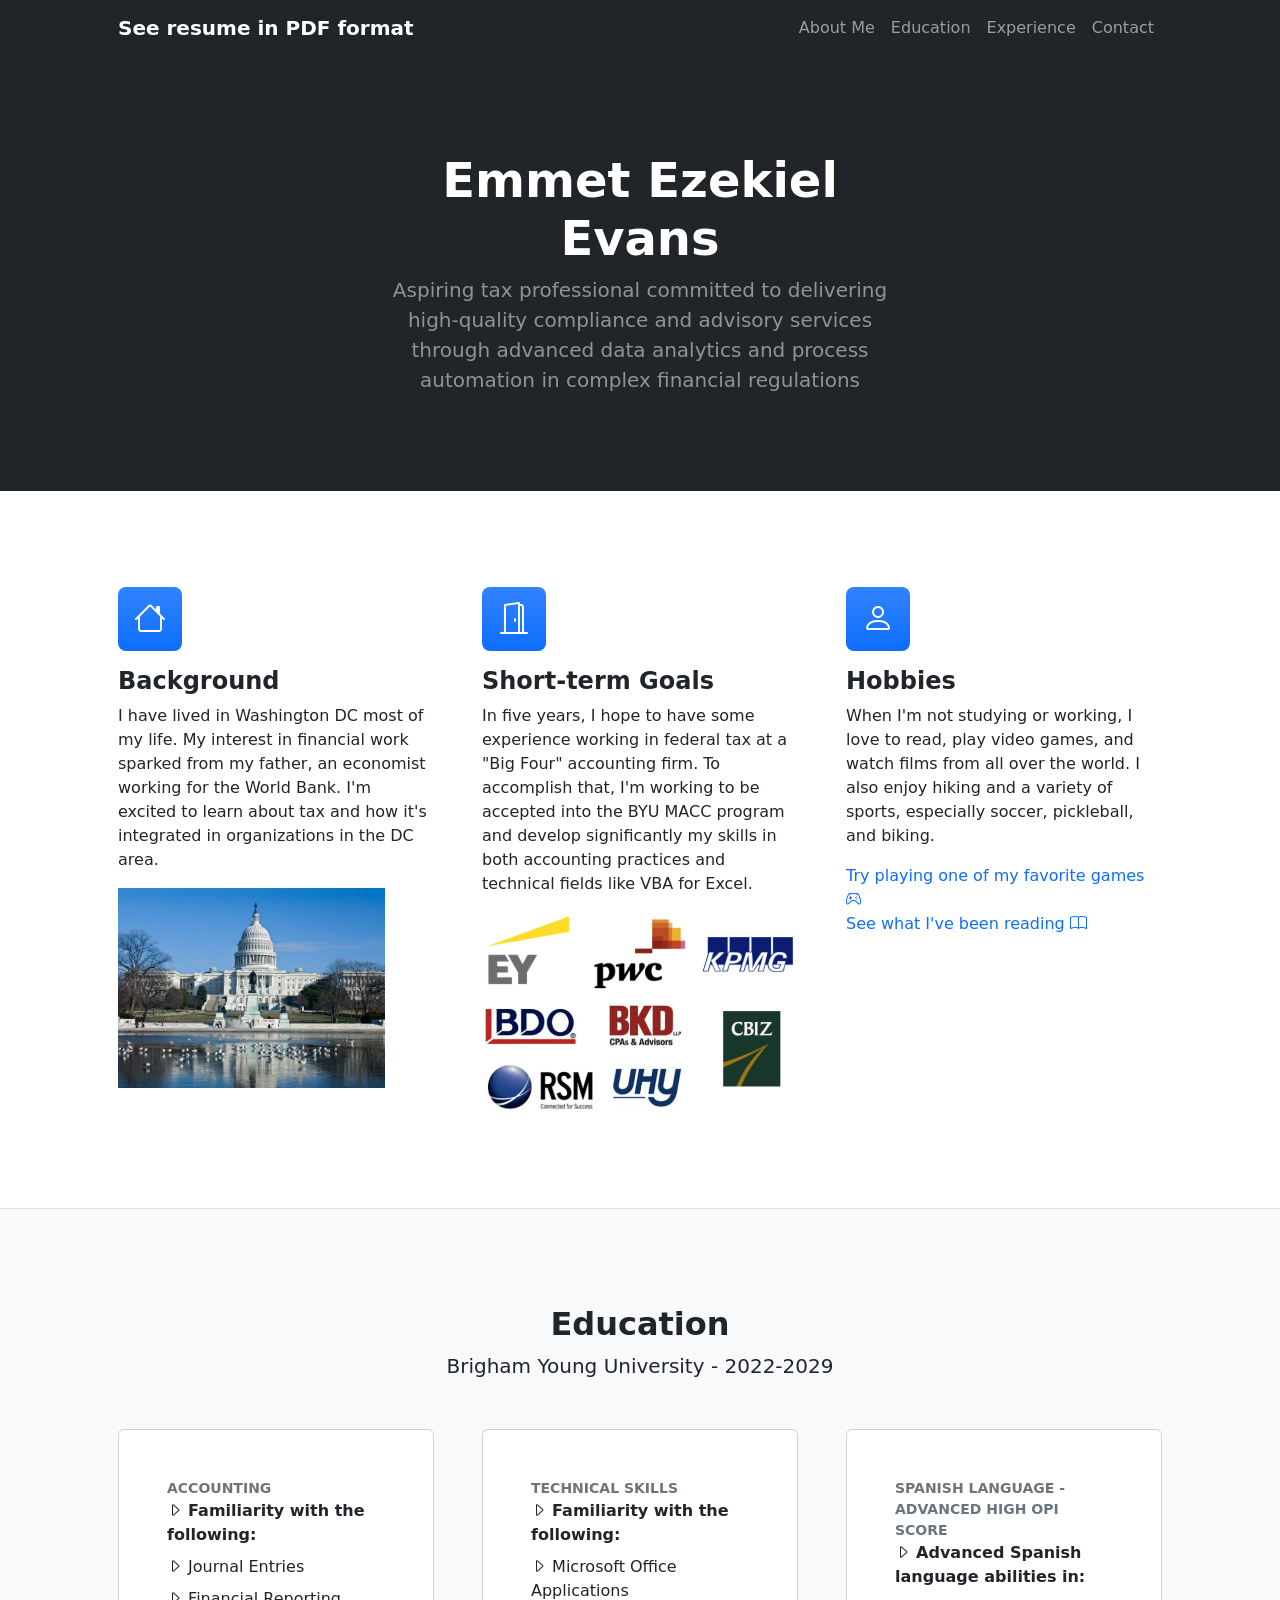
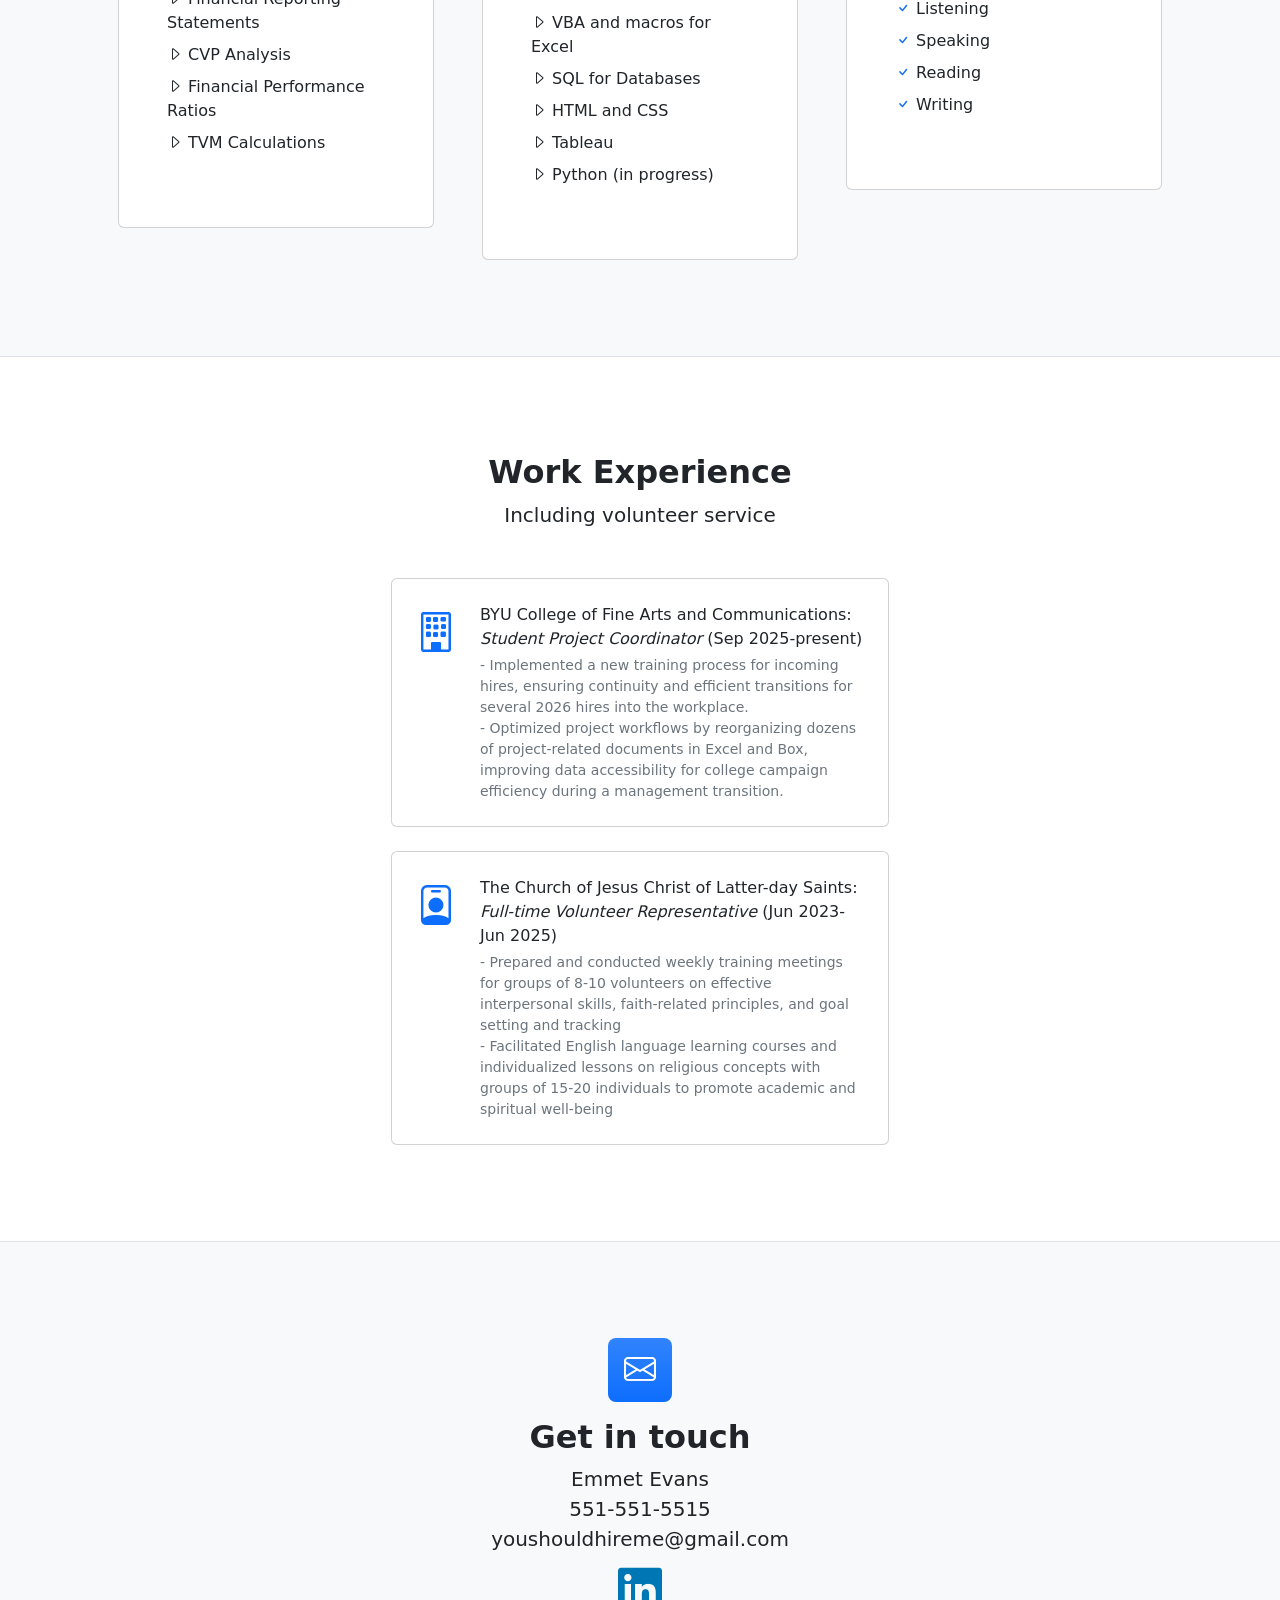
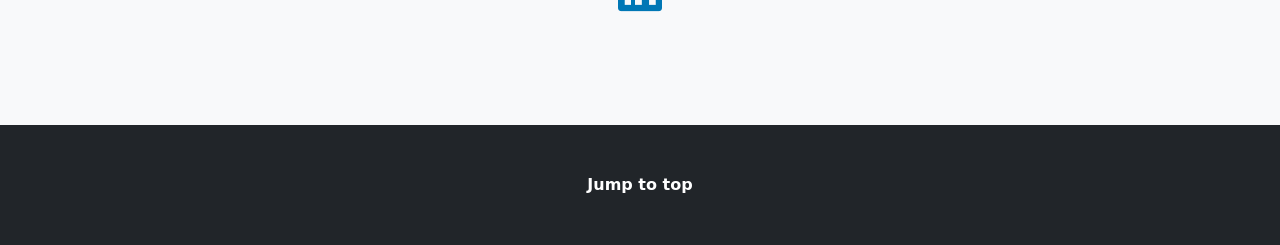
<file: index.html>
<!DOCTYPE html>
<html lang="en">
    <head>
        <meta charset="utf-8" />
        <meta name="viewport" content="width=device-width, initial-scale=1, shrink-to-fit=no" />
        <meta name="description" content="" />
        <meta name="author" content="" />
        <title>Business Frontpage - Start Bootstrap Template</title>
        <!-- Favicon-->
        <link rel="icon" type="image/x-icon" href="assets/favicon.ico" />
        <!-- Bootstrap icons-->
        <link href="https://cdn.jsdelivr.net/npm/bootstrap-icons@1.4.1/font/bootstrap-icons.css" rel="stylesheet" />
        <!-- Core theme CSS (includes Bootstrap)-->
        <link href="css/styles.css" rel="stylesheet" />
        <link rel="stylesheet" href="https://cdnjs.cloudflare.com/ajax/libs/font-awesome/6.0.0/css/all.min.css">
    </head>
    <body>
        <!-- Responsive navbar-->
        <nav class="navbar navbar-expand-lg navbar-dark bg-dark">
            <div class="container px-5">
                <a class="navbar-brand" href="Resume11 - Emmet Evans.pdf" id="jumptop">See resume in PDF format</a>
                <button class="navbar-toggler" type="button" data-bs-toggle="collapse" data-bs-target="#navbarSupportedContent" aria-controls="navbarSupportedContent" aria-expanded="false" aria-label="Toggle navigation"><span class="navbar-toggler-icon"></span></button>
                <div class="collapse navbar-collapse" id="navbarSupportedContent">
                    <ul class="navbar-nav ms-auto mb-2 mb-lg-0">
                        <li class="nav-item"><a class="nav-link" aria-current="page" href="#personal">About Me</a></li>
                        <li class="nav-item"><a class="nav-link" href="#educated">Education</a></li>
                        <li class="nav-item"><a class="nav-link" href="#EXP">Experience</a></li>
                        <li class="nav-item"><a class="nav-link" href="#contact">Contact</a></li>
                    </ul>
                </div>
            </div>
        </nav>
        <!-- Header-->
        <header class="bg-dark py-5">
            <div class="container px-5">
                <div class="row gx-5 justify-content-center">
                    <div class="col-lg-6">
                        <div class="text-center my-5">
                            <h1 class="display-5 fw-bolder text-white mb-2">Emmet Ezekiel Evans</h1>
                            <p class="lead text-white-50 mb-4">Aspiring tax professional committed to delivering high-quality compliance and advisory services through advanced data analytics and process automation in complex financial regulations</p>
                        </div>
                    </div>
                </div>
            </div>
        </header>
        <!-- Features section-->
        <section class="py-5 border-bottom" id="personal">
            <div class="container px-5 my-5">
                <div class="row gx-5">
                    <div class="col-lg-4 mb-5 mb-lg-0">
                        <div class="feature bg-primary bg-gradient text-white rounded-3 mb-3"><i class="bi bi-house"></i></div>
                        <h2 class="h4 fw-bolder">Background</h2>
                        <p>I have lived in Washington DC most of my life. My interest in financial work sparked from my father, an economist working for the World Bank. I'm excited to learn about tax and how it's integrated in organizations in the DC area.</p>
                        <a class="text-decoration-none">
                            <img src="NWimages/WDC.jpg" height="200px">
                        </a>
                    </div>
                    <div class="col-lg-4 mb-5 mb-lg-0">
                        <div class="feature bg-primary bg-gradient text-white rounded-3 mb-3"><i class="bi bi-door-open"></i></div>
                        <h2 class="h4 fw-bolder">Short-term Goals</h2>
                        <p>In five years, I hope to have some experience working in federal tax at a "Big Four" accounting firm. To accomplish that, I'm working to be accepted into the BYU MACC program and develop significantly my skills in both accounting practices and technical fields like VBA for Excel.</p>
                        <a class="text-decoration-none">
                            <img src="NWimages/ACC.png" height="200px">
                        </a>
                    </div>
                    <div class="col-lg-4">
                        <div class="feature bg-primary bg-gradient text-white rounded-3 mb-3"><i class="bi bi-person"></i></div>
                        <h2 class="h4 fw-bolder">Hobbies</h2>
                        <p>When I'm not studying or working, I love to read, play video games, and watch films from all over the world. I also enjoy hiking and a variety of sports, especially soccer, pickleball, and biking.</p>
                        <a class="text-decoration-none" href="minesweeper.html">
                            Try playing one of my favorite games
                            <i class="bi bi-controller"></i>
                        </a>
                        <br>
                        <a class="text-decoration-none" href="E3page.html">
                            See what I've been reading
                            <i class="bi bi-book"></i>
                        </a>
                    </div>
                </div>
            </div>
        </section>
        <!-- Pricing section-->
        <section class="bg-light py-5 border-bottom" id="educated">
            <div class="container px-5 my-5">
                <div class="text-center mb-5">
                    <h2 class="fw-bolder">Education</h2>
                    <p class="lead mb-0">Brigham Young University - 2022-2029</p>
                </div>
                <div class="row gx-5 justify-content-center">
                    <!-- Pricing card free-->
                    <div class="col-lg-6 col-xl-4">
                        <div class="card mb-5 mb-xl-0">
                            <div class="card-body p-5">
                                <div class="small text-uppercase fw-bold text-muted">Accounting</div>
                                <ul class="list-unstyled mb-4">
                                    <li class="mb-2">
                                        <i class="bi bi-caret-right"></i>
                                        <strong>Familiarity with the following:</strong>
                                    </li>
                                    <li class="mb-2">
                                        <i class="bi bi-caret-right"></i>
                                        Journal Entries
                                    </li>
                                    <li class="mb-2">
                                        <i class="bi bi-caret-right"></i>
                                        Financial Reporting Statements
                                    </li>
                                    <li class="mb-2">
                                        <i class="bi bi-caret-right"></i>
                                        CVP Analysis
                                    </li>
                                    <li class="mb-2">
                                        <i class="bi bi-caret-right"></i>
                                        Financial Performance Ratios
                                    </li>
                                    <li class="mb-2">
                                        <i class="bi bi-caret-right"></i>
                                        TVM Calculations
                                    </li>
                                </ul>
                            </div>
                        </div>
                    </div>
                    <!-- Pricing card pro-->
                    <div class="col-lg-6 col-xl-4">
                        <div class="card mb-5 mb-xl-0">
                            <div class="card-body p-5">
                                <div class="small text-uppercase fw-bold text-muted">Technical Skills</div>
                                <ul class="list-unstyled mb-4">
                                    <li class="mb-2">
                                        <i class="bi bi-caret-right"></i>
                                        <strong>Familiarity with the following:</strong>
                                    </li>
                                    <li class="mb-2">
                                        <i class="bi bi-caret-right"></i>
                                        Microsoft Office Applications
                                    </li>
                                    <li class="mb-2">
                                        <i class="bi bi-caret-right"></i>
                                        VBA and macros for Excel
                                    </li>
                                    <li class="mb-2">
                                        <i class="bi bi-caret-right"></i>
                                        SQL for Databases
                                    </li>
                                    <li class="mb-2">
                                        <i class="bi bi-caret-right"></i>
                                        HTML and CSS
                                    </li>
                                    <li class="mb-2">
                                        <i class="bi bi-caret-right"></i>
                                        Tableau
                                    </li>
                                    <li class="mb-2">
                                        <i class="bi bi-caret-right"></i>
                                        Python (in progress)
                                    </li>
                                </ul>
                            </div>
                        </div>
                    </div>
                    <!-- Pricing card enterprise-->
                    <div class="col-lg-6 col-xl-4">
                        <div class="card">
                            <div class="card-body p-5">
                                <div class="small text-uppercase fw-bold text-muted">Spanish Language - Advanced High OPI Score</div>
                                <ul class="list-unstyled mb-4">
                                    <li class="mb-2">
                                        <i class="bi bi-caret-right"></i>
                                        <strong>Advanced Spanish language abilities in:</strong>
                                    </li>
                                    <li class="mb-2">
                                        <i class="bi bi-check text-primary"></i>
                                        Listening
                                    </li>
                                    <li class="mb-2">
                                        <i class="bi bi-check text-primary"></i>
                                        Speaking
                                    </li>
                                    <li class="mb-2">
                                        <i class="bi bi-check text-primary"></i>
                                        Reading
                                    </li>
                                    <li class="mb-2">
                                        <i class="bi bi-check text-primary"></i>
                                        Writing
                                    </li>
                                </ul>
                            </div>
                        </div>
                    </div>
                </div>
            </div>
        </section>
        <!-- Testimonials section-->
        <section class="py-5 border-bottom" id="EXP">
            <div class="container px-5 my-5 px-5">
                <div class="text-center mb-5">
                    <h2 class="fw-bolder">Work Experience</h2>
                    <p class="lead mb-0">Including volunteer service</p>
                </div>
                <div class="row gx-5 justify-content-center">
                    <div class="col-lg-6">
                        <!-- Testimonial 1-->
                        <div class="card mb-4">
                            <div class="card-body p-4">
                                <div class="d-flex">
                                    <div class="flex-shrink-0"><i class="bi bi-building text-primary fs-1"></i></div>
                                    <div class="ms-4">
                                        <p class="mb-1">BYU College of Fine Arts and Communications: <i>Student Project Coordinator</i> (Sep 2025-present)</p>
                                        <div class="small text-muted">- Implemented a new training process for incoming hires, ensuring continuity and efficient transitions for several 
                                            2026 hires into the workplace.
                                            <br>
                                            - Optimized project workflows by reorganizing dozens of project-related documents in Excel and Box, improving 
                                            data accessibility for college campaign efficiency during a management transition.
                                        </div>
                                    </div>
                                </div>
                            </div>
                        </div>
                        <!-- Testimonial 2-->
                        <div class="card">
                            <div class="card-body p-4">
                                <div class="d-flex">
                                    <div class="flex-shrink-0"><i class="bi bi-person-badge text-primary fs-1"></i></div>
                                    <div class="ms-4">
                                        <p class="mb-1">The Church of Jesus Christ of Latter-day Saints: <i>Full-time Volunteer Representative</i> (Jun 2023-Jun 2025)</p>
                                        <div class="small text-muted">- Prepared and conducted weekly training meetings for groups of 8-10 volunteers on effective interpersonal skills, 
                                            faith-related principles, and goal setting and tracking
                                            <br>
                                            - Facilitated English language learning courses and individualized lessons on religious concepts with groups of 15-20 
                                            individuals to promote academic and spiritual well-being
                                        </div>
                                    </div>
                                </div>
                            </div>
                        </div>
                    </div>
                </div>
            </div>
        </section>
        <!-- Contact section-->
        <section class="bg-light py-5" id="contact">
            <div class="container px-5 my-5 px-5">
                <div class="text-center mb-5">
                    <div class="feature bg-primary bg-gradient text-white rounded-3 mb-3"><i class="bi bi-envelope"></i></div>
                    <h2 class="fw-bolder">Get in touch</h2>
                    <p class="lead mb-0">Emmet Evans</p>
                    <p class="lead mb-0">551-551-5515</p>
                    <p class="lead mb-0">youshouldhireme@gmail.com</p>
                    <p><a href="https://www.linkedin.com/in/emmet-evans-b1305337a" target="_blank" style="font-size: 50px; color: #0077b5;">
                        <i class="fab fa-linkedin"></i>
                    </a></p>
                </div>
            </div>
        </section>
        <!-- Footer-->
        <footer class="py-5 bg-dark">
            <nav>
            <div class="container px-5"><p class="m-0 text-center text-white"><a href="#jumptop">Jump to top</a></p></div>
            </nav>
        </footer>
        <!-- Bootstrap core JS-->
        <script src="https://cdn.jsdelivr.net/npm/bootstrap@5.2.3/dist/js/bootstrap.bundle.min.js"></script>
        <!-- Core theme JS-->
        <script src="js/scripts.js"></script>
        <!-- * * * * * * * * * * * * * * * * * * * * * * * * * * * * * * * * * * * * * * * *-->
        <!-- * *                               SB Forms JS                               * *-->
        <!-- * * Activate your form at https://startbootstrap.com/solution/contact-forms * *-->
        <!-- * * * * * * * * * * * * * * * * * * * * * * * * * * * * * * * * * * * * * * * *-->
        <script src="https://cdn.startbootstrap.com/sb-forms-latest.js"></script>
    </body>
</html>
</file>
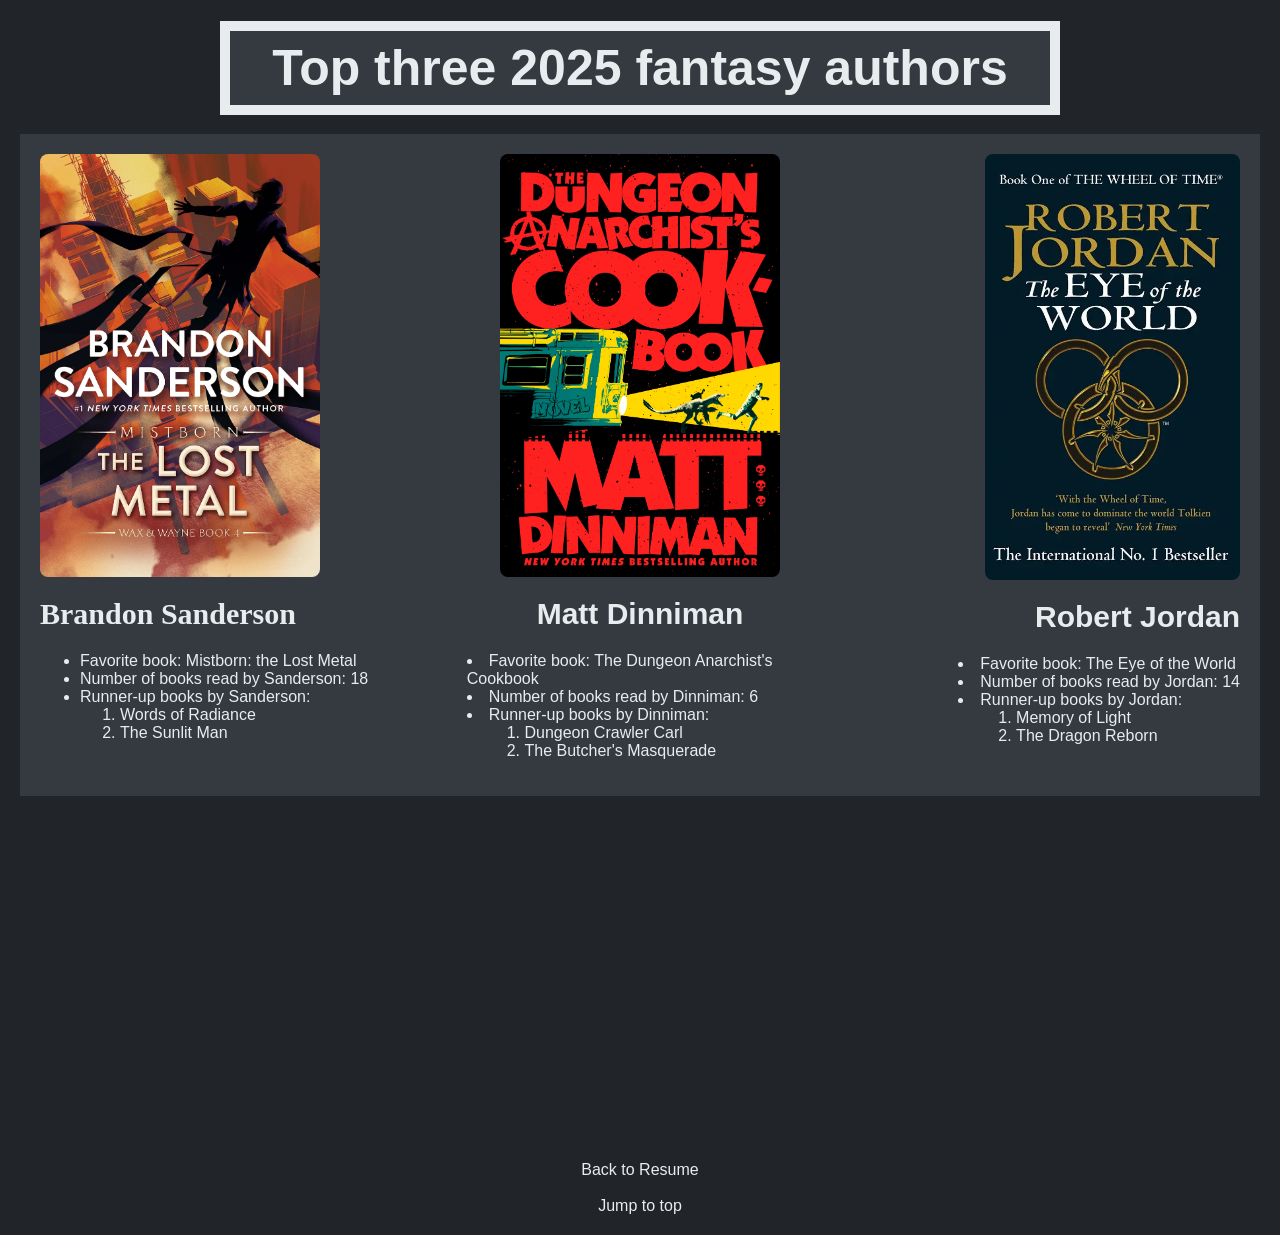
<file: E3page.html>
<!DOCTYPE html>
<html lang="en">
<head>
    <meta charset="UTF-8">
    <meta name="viewport" content="width=device-width, initial-scale=1.0">
    <title>Best Books</title>
    <link rel="stylesheet" href="css/E3page.css">
</head>
<body>
    <h2 class="Ebox" id="top">Top three 2025 fantasy authors</h2>
    <br>
    <div class="column-separator">
        <div class="column1">
            <img src="NWimages/Lost_Metal.webp" class="side-img">
            <h4 id="BSand">Brandon Sanderson</h4>
            <ul>
                <li>Favorite book: Mistborn: the Lost Metal</li>
                <li>Number of books read by Sanderson: 18</li>
                <li>
                    Runner-up books by Sanderson:
                    <ol>
                        <li>Words of Radiance</li>
                        <li>The Sunlit Man</li>
                    </ol>
                </li>
            </ul>
        </div>
        <div class="column3">
            <img src="NWimages/Dungeon_Cookbook.webp" class="side-img">
            <h4 id="MDinn">Matt Dinniman</h4>
            <ul>
                <li>Favorite book: The Dungeon Anarchist's Cookbook</li>
                <li>Number of books read by Dinniman: 6</li>
                <li>
                    Runner-up books by Dinniman:
                    <ol>
                        <li>Dungeon Crawler Carl</li>
                        <li>The Butcher's Masquerade</li>
                    </ol>
                </li>
            </ul>
        </div>
        <div class="column2">
            <img src="NWimages/WE.webp" class="side-img" id="EYW">
            <h4 id="RJord">Robert Jordan</h4>
            <ul>
                <li>Favorite book: The Eye of the World</li>
                <li>Number of books read by Jordan: 14</li>
                <li>
                    Runner-up books by Jordan:
                    <ol>
                        <li>Memory of Light</li>
                        <li>The Dragon Reborn</li>
                    </ol>
                </li>
            </ul>
        </div>
    </div>
    <p class="YT1"><iframe width="560" height="315" src="https://www.youtube.com/embed/UOi05ACUKE8?si=jA-ft0qSI4D19Qow" title="YouTube video player" frameborder="0" allow="accelerometer; autoplay; clipboard-write; encrypted-media; gyroscope; picture-in-picture; web-share" referrerpolicy="strict-origin-when-cross-origin" allowfullscreen></iframe></p>
    <div class='tableauPlaceholder' id='viz1776380719175' style='position: relative'><noscript><a href='#'><img alt='Readers by Author ' src='https:&#47;&#47;public.tableau.com&#47;static&#47;images&#47;Fi&#47;FinalChangeFantasyReadersE3&#47;ReadersbyAuthor&#47;1_rss.png' style='border: none' /></a></noscript><object class='tableauViz'  style='display:none;'><param name='host_url' value='https%3A%2F%2Fpublic.tableau.com%2F' /> <param name='embed_code_version' value='3' /> <param name='site_root' value='' /><param name='name' value='FinalChangeFantasyReadersE3&#47;ReadersbyAuthor' /><param name='tabs' value='no' /><param name='toolbar' value='yes' /><param name='static_image' value='https:&#47;&#47;public.tableau.com&#47;static&#47;images&#47;Fi&#47;FinalChangeFantasyReadersE3&#47;ReadersbyAuthor&#47;1.png' /> <param name='animate_transition' value='yes' /><param name='display_static_image' value='yes' /><param name='display_spinner' value='yes' /><param name='display_overlay' value='yes' /><param name='display_count' value='yes' /><param name='language' value='en-US' /></object></div>                <script type='text/javascript'>                    var divElement = document.getElementById('viz1776380719175');                    var vizElement = divElement.getElementsByTagName('object')[0];                    
    vizElement.style.width='100%';vizElement.style.height=(divElement.offsetWidth*0.25)+'px';                    var scriptElement = document.createElement('script');                    scriptElement.src = 'https://public.tableau.com/javascripts/api/viz_v1.js';                    vizElement.parentNode.insertBefore(scriptElement, vizElement);                </script>    
    <br>
    <nav>
        <a href="index.html">Back to Resume</a>
    </nav>
    <br>
    <nav>
        <a href="#top">Jump to top</a>
    </nav>
</body>
</html>
</file>
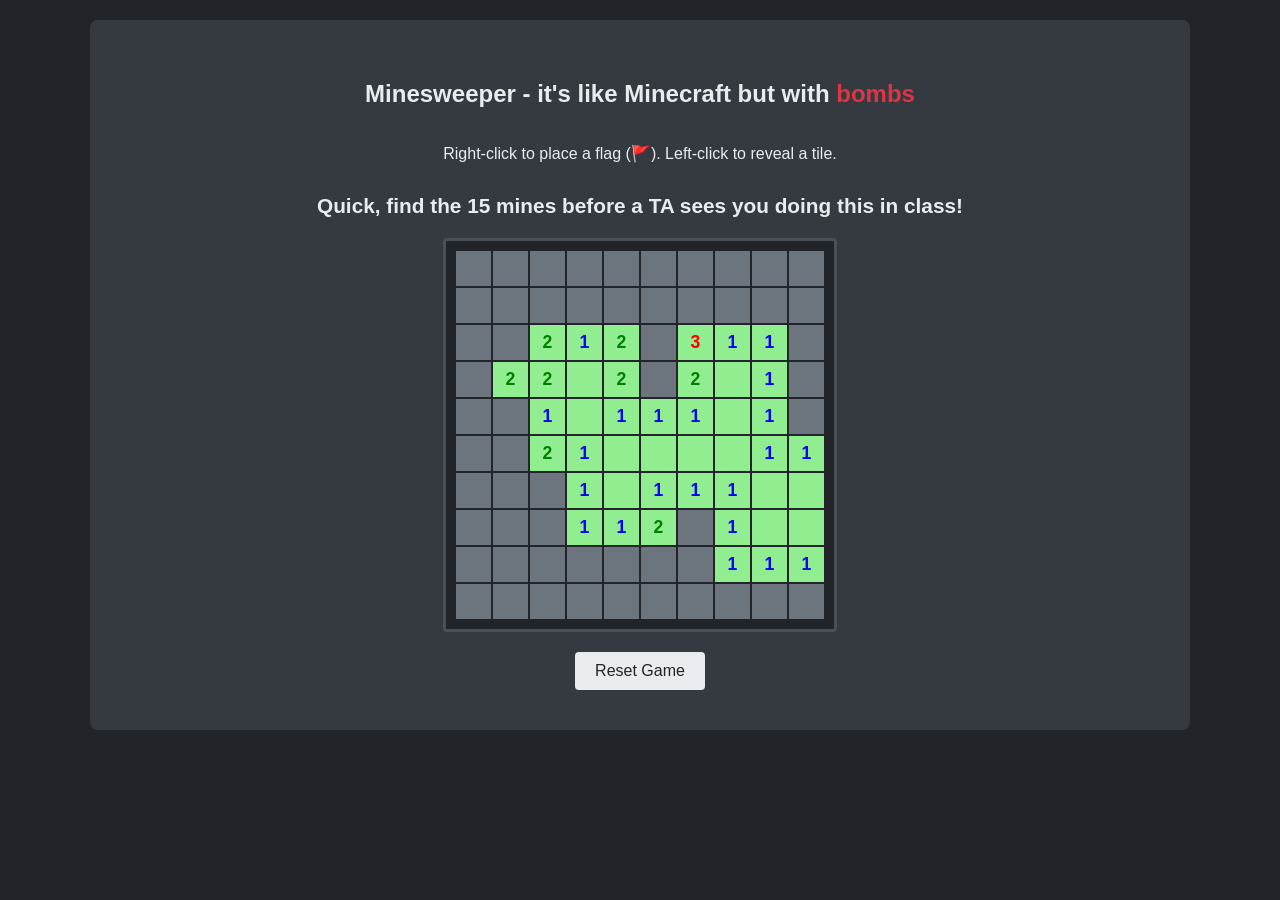
<file: minesweeper.html>
<!DOCTYPE html>
<html lang="en">
<head>
    <meta charset="UTF-8">
    <meta name="viewport" content="width=device-width, initial-scale=1.0">
    <title>Minesweeper</title>
    <style>
        /* --- LAYOUT STYLES --- */
        body {
            background-color: #212529; /* Darker background for contrast */
            color: #e9ecef;
            font-family: 'Segoe UI', Tahoma, Geneva, Verdana, sans-serif;
            margin: 0;
            padding: 0;
        }

        .container {
            max-width: 1100px;
            margin: 0 auto;
            padding: 20px;
        }

        .column-separator {
            display: flex;
            gap: 20px; 
            background-color: #343a40; 
            color: #e9ecef;            
            padding: 30px;
            border-radius: 8px;
            margin-bottom: 40px;
        }

        .column1, .column2, .column3 {
            flex: 1; 
            display: flex;
            flex-direction: column;
        }

        /* Left Column */
        .column1 {
            align-items: flex-start;
        }

        /* Right Column */
        .column2 {
            align-items: flex-end; 
            text-align: right;     
        }

        /* Middle Column (Fixed centering) */
        .column3 {
            align-items: center;
            text-align: center;
        }

        /* Fixed list spacing for column 3 */
        .column3 ul {
            text-align: left;
            margin: 0 auto;
            padding-left: 20px;
        }

        .side-img {
            width: 100%;
            max-width: 280px;  
            height: auto;  
            border-radius: 8px;
            margin-bottom: 15px;
            display: block;
        }

        /* --- VIDEO STYLES --- */
        .video-section {
            display: flex;
            flex-direction: column;
            align-items: center;
            margin-bottom: 50px;
        }

        .video-container {
            display: flex;
            justify-content: center;
            width: 100%;
            max-width: 800px;
            background: #000;
            padding: 10px;
            border-radius: 8px;
        }

        iframe {
            max-width: 100%;
            border: none;
        }

        /* --- MINESWEEPER STYLES --- */
        .game-section {
            display: flex;
            flex-direction: column;
            align-items: center;
            background-color: #343a40;
            padding: 40px;
            border-radius: 8px;
            margin-bottom: 40px;
        }

        #game-board {
            display: grid;
            grid-template-columns: repeat(10, 35px);
            grid-template-rows: repeat(10, 35px);
            gap: 2px;
            background-color: #212529;
            padding: 10px;
            border-radius: 4px;
            margin-top: 20px;
            border: 3px solid #495057;
        }

        .cell {
            width: 35px;
            height: 35px;
            background-color: #6c757d;
            display: flex;
            align-items: center;
            justify-content: center;
            cursor: pointer;
            font-weight: bold;
            user-select: none;
            font-size: 1.1rem;
        }

        .cell.revealed {
            background-color: lightgreen;
            color: #212529;
            cursor: default;
        }

        .cell.mine {
            background-color: #dc3545;
        }

        .cell.flagged {
            background-color: #ffc107;
            color: #212529;
        }

        #status {
            margin-top: 15px;
            font-size: 1.3rem;
            font-weight: bold;
        }

        .btn {
            margin-top: 20px;
            padding: 10px 20px;
            cursor: pointer;
            background-color: #e9ecef;
            color: #212529;
            border: none;
            border-radius: 4px;
            font-size: 1rem;
            transition: background 0.2s;
        }

        .btn:hover {
            background-color: #0b5ed7;
        }

        #REDD {
            color: #dc3545;
        }
    </style>
</head>
<body>

<div class="container">

    <div class="game-section">
        <h2>Minesweeper - it's like Minecraft but with <span id="REDD">bombs</span></h2>
        <p>Right-click to place a flag (🚩). Left-click to reveal a tile.</p>
        <div id="status">Ready to play!</div>
        <div id="game-board"></div>
        <button class="btn" onclick="startGame()">Reset Game</button>
    </div>

</div>

<script>
    const size = 10;
    const mineCount = 15;
    let board = [];
    const boardElement = document.getElementById('game-board');
    const statusElement = document.getElementById('status');

    function startGame() {
        board = [];
        boardElement.innerHTML = '';
        statusElement.innerText = "Quick, find the 15 mines before a TA sees you doing this in class!";
        
        // Initialize board
        for (let r = 0; r < size; r++) {
            board[r] = [];
            for (let c = 0; c < size; c++) {
                const cell = document.createElement('div');
                cell.classList.add('cell');
                
                // Left Click
                cell.addEventListener('click', () => revealCell(r, c));
                
                // Right Click (Flagging)
                cell.addEventListener('contextmenu', (e) => {
                    e.preventDefault();
                    toggleFlag(r, c);
                });
                
                boardElement.appendChild(cell);
                board[r][c] = {
                    mine: false,
                    revealed: false,
                    flagged: false,
                    element: cell
                };
            }
        }

        // Place mines randomly
        let placedMines = 0;
        while (placedMines < mineCount) {
            let r = Math.floor(Math.random() * size);
            let c = Math.floor(Math.random() * size);
            if (!board[r][c].mine) {
                board[r][c].mine = true;
                placedMines++;
            }
        }

        // Auto-Reveal Safe Start
        autoRevealStart();
    }

    function toggleFlag(r, c) {
        let cell = board[r][c];
        if (cell.revealed) return;

        cell.flagged = !cell.flagged;
        if (cell.flagged) {
            cell.element.classList.add('flagged');
            cell.element.innerText = '🚩';
        } else {
            cell.element.classList.remove('flagged');
            cell.element.innerText = '';
        }
    }

    function revealCell(r, c) {
        let cell = board[r][c];
        if (cell.revealed || cell.flagged) return;

        cell.revealed = true;
        cell.element.classList.add('revealed');

        if (cell.mine) {
            cell.element.classList.add('mine');
            cell.element.innerText = '💣';
            gameOver(false);
            return;
        }

        let minesAround = countMinesAround(r, c);
        if (minesAround > 0) {
            cell.element.innerText = minesAround;
            // Basic color coding for numbers
            const colors = ['', 'blue', 'green', 'red', 'purple', 'maroon', 'turquoise', 'black', 'gray'];
            cell.element.style.color = colors[minesAround];
        } else {
            // Flood fill for empty spaces
            for (let dr = -1; dr <= 1; dr++) {
                for (let dc = -1; dc <= 1; dc++) {
                    if (r + dr >= 0 && r + dr < size && c + dc >= 0 && c + dc < size) {
                        revealCell(r + dr, c + dc);
                    }
                }
            }
        }
        checkWin();
    }

    function countMinesAround(r, c) {
        let count = 0;
        for (let dr = -1; dr <= 1; dr++) {
            for (let dc = -1; dc <= 1; dc++) {
                if (r + dr >= 0 && r + dr < size && c + dc >= 0 && c + dc < size) {
                    if (board[r + dr][c + dc].mine) count++;
                }
            }
        }
        return count;
    }

    function autoRevealStart() {
        let revealed = false;
        let attempts = 0;
        while (!revealed && attempts < 500) {
            const r = Math.floor(Math.random() * (size - 2)) + 1;
            const c = Math.floor(Math.random() * (size - 2)) + 1;
            let cluster = [];
            for (let dr = -1; dr <= 1; dr++) {
                for (let dc = -1; dc <= 1; dc++) {
                    cluster.push({ r: r + dr, c: c + dc });
                }
            }
            let safeCells = cluster.filter(p => !board[p.r][p.c].mine);
            if (safeCells.length >= 7) {
                for (let i = 0; i < 7; i++) {
                    revealCell(safeCells[i].r, safeCells[i].c);
                }
                revealed = true;
            }
            attempts++;
        }
    }

    function checkWin() {
        let revealedCount = 0;
        for (let r = 0; r < size; r++) {
            for (let c = 0; c < size; c++) {
                if (board[r][c].revealed) revealedCount++;
            }
        }
        if (revealedCount === (size * size) - mineCount) {
            gameOver(true);
        }
    }

    function gameOver(won) {
        statusElement.innerText = won ? "Victory! 🎉" : "Boom! Game Over 💥";
        for (let r = 0; r < size; r++) {
            for (let c = 0; c < size; c++) {
                if (board[r][c].mine) {
                    board[r][c].element.innerText = '💣';
                    board[r][c].element.classList.add('revealed');
                    if (!won) board[r][c].element.classList.add('mine');
                }
            }
        }
    }

    startGame();
</script>

</body>
</html>
</file>
<file: css/E3page.css>
body{
    background-color: #212529;
    color: #e9ecef;
    margin: 10px;
    padding: 10px;
    font-family: 'Franklin Gothic Medium', 'Arial Narrow', Arial, sans-serif;
}

.Ebox{
    border: 10px solid;
    margin: 1px 200px;
    padding: 8px;
    background-color: #343a40;
    color: #e9ecef;
    text-align: center;
    font-family: 'Franklin Gothic Medium', 'Arial Narrow', Arial, sans-serif;
    font-size: 50px;
}

.column-separator {
  display: flex;
  gap: 20px; 
  background-color: #343a40; 
  color: #e9ecef;            
  padding: 20px;
}

.column1 {
  flex: 1; 
  display: flex;
  flex-direction: column; 
}

.column2 {
  flex: 1;
  display: flex;
  flex-direction: column;
  align-items: flex-end; 
  text-align: right;     
}

.column2 ul{
  list-style-position: inside;
  text-align: left;
}

.column3 {
  flex: 1;
  display: flex;
  flex-direction: column;
  text-align: center;
  align-items: center;
}

.column3 ul {
  padding-left: 20px;
  list-style-position: inside;
  text-align: left;
}


.side-img {
  width: 100%;
  max-width: 280px;  
  height: auto;  
  border-radius: 8px;
  margin-bottom: 15px;
}

.YT1 {
  display: flex;
  justify-content: center;
}

#BSand{
  font-size: 30px;
  font-family: Cambria, Cochin, Georgia, Times, 'Times New Roman', serif;
  margin-top: 5px;
  margin-bottom: 5px;
}

#MDinn{
  font-size: 30px;
  font-family: 'Trebuchet MS', 'Lucida Sans Unicode', 'Lucida Grande', 'Lucida Sans', Arial, sans-serif;
  margin-top: 5px;
  margin-bottom: 5px;
}

#RJord{
  font-size: 30px;
  font-family:'Segoe UI', Tahoma, Geneva, Verdana, sans-serif;
  margin-top: 5px;
  margin-bottom: 5px;
}

#EYW{
  max-width: 255px
}

nav {
  text-align: center;
}
nav a {
  color: #e9ecef;
  text-decoration: none;
}

nav a:hover {
  background-color: gray;
}
</file>
